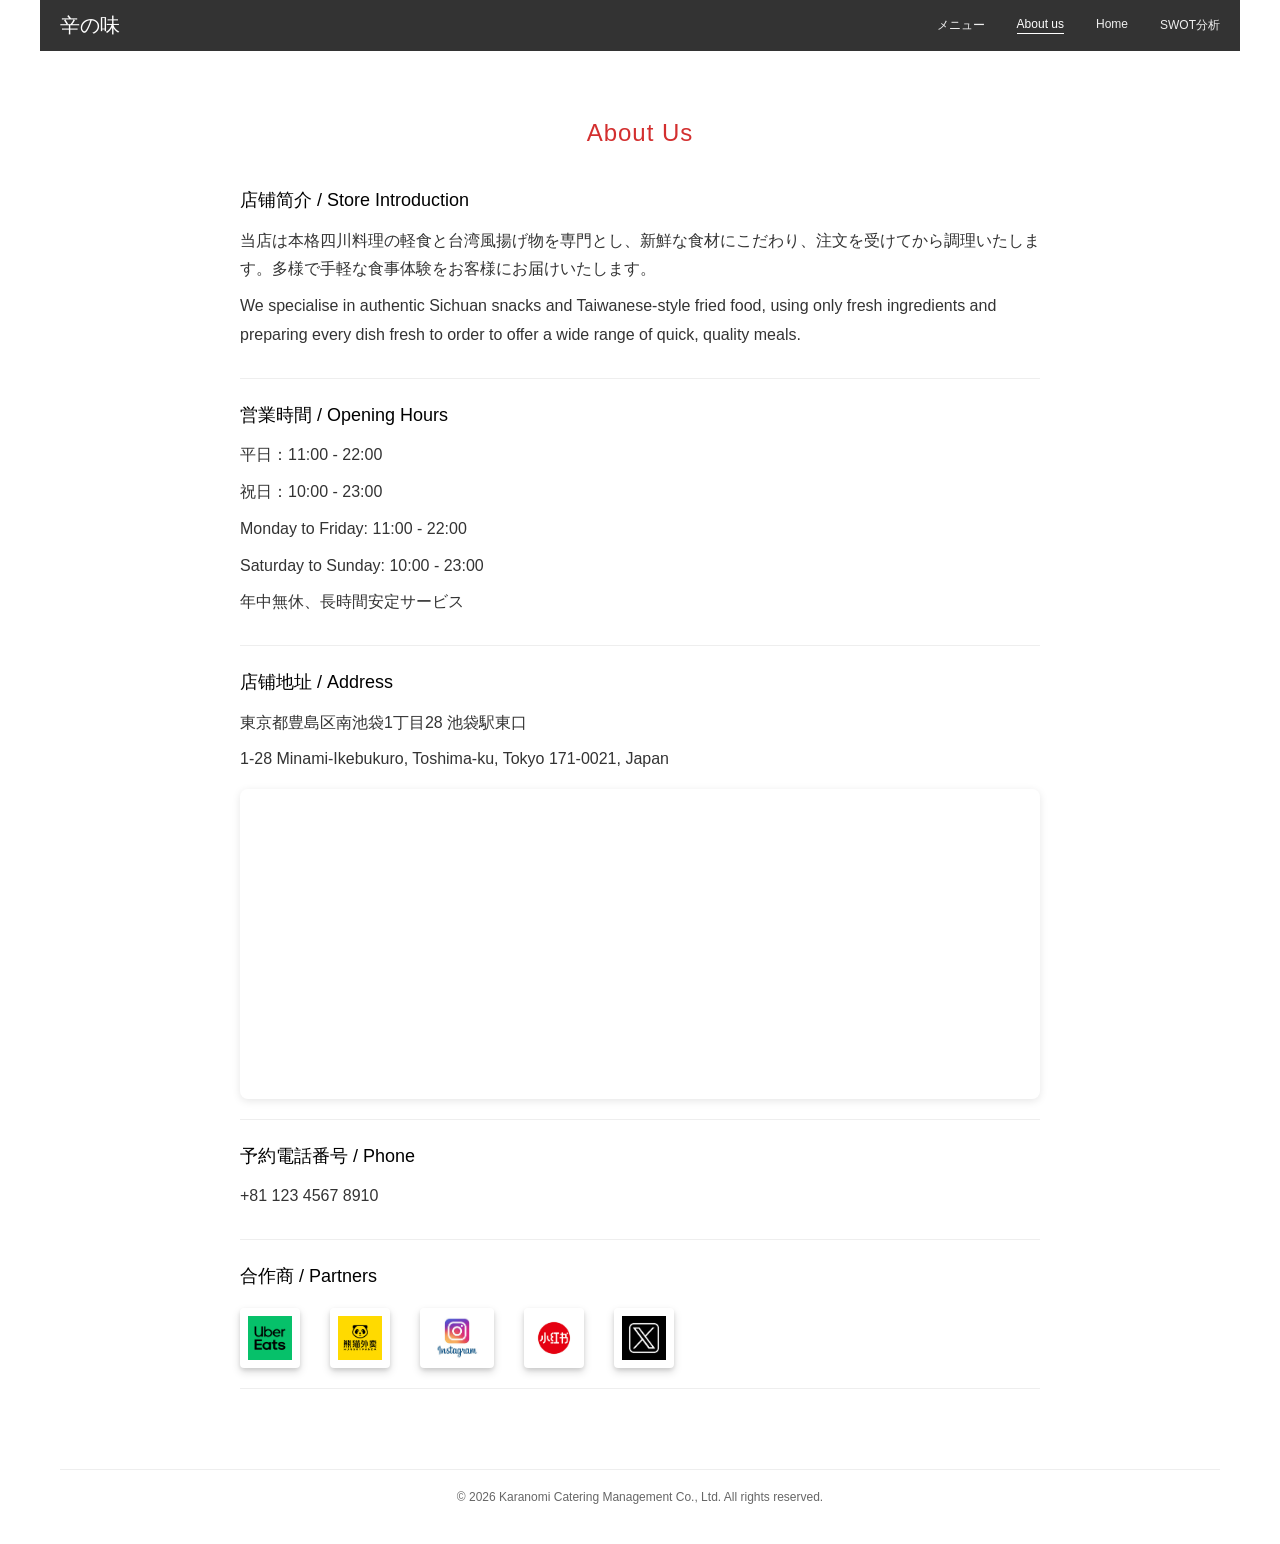
<file: about.html>
<!DOCTYPE html>
<html lang="zh-CN">
<head>
  <meta charset="UTF-8">
  <meta name="viewport" content="width=device-width, initial-scale=1.0">
  <title>About Us - 辛の味</title>
  <!-- 引入外部 about.css 文件 -->
  <link rel="stylesheet" href="about.css">
</head>
<body>
  <!-- 导航栏 -->
  <nav>
    <div class="nav-container">
      <a href="index.html" class="nav-logo">辛の味</a>
      <div class="nav-links">
        <a href="menu.html">メニュー</a>
        <a href="about.html">About us</a>
        <a href="index.html">Home</a>
        <a href="swot.html">SWOT分析</a>
      </div>
    </div>
  </nav>

  <!-- 店铺信息主体 -->
  <div class="about-container">
    <h2 class="about-title">About Us</h2>

    <div class="store-info">
      <h3>店铺简介 / Store Introduction</h3>
      <p>当店は本格四川料理の軽食と台湾風揚げ物を専門とし、新鮮な食材にこだわり、注文を受けてから調理いたします。多様で手軽な食事体験をお客様にお届けいたします。</p>
      <p>We specialise in authentic Sichuan snacks and Taiwanese-style fried food, using only fresh ingredients and preparing every dish fresh to order to offer a wide range of quick, quality meals.</p>
    </div>

    <div class="store-info">
      <h3>営業時間 / Opening Hours</h3>
      <p>平日：11:00 - 22:00</p>
      <p>祝日：10:00 - 23:00</p>
      <p>Monday to Friday: 11:00 - 22:00</p>
      <p>Saturday to Sunday: 10:00 - 23:00</p>
      <p>年中無休、長時間安定サービス</p>
    </div>

    <div class="store-info">
        <h3>店铺地址 / Address</h3>
        <p>東京都豊島区南池袋1丁目28 池袋駅東口</p>
        <p>1-28 Minami-Ikebukuro, Toshima-ku, Tokyo 171-0021, Japan</p>
        <!-- Google卫星地图 -->
        <div class="map-container">
            <iframe 
                src="https://www.google.com/maps/embed?pb=!1m18!1m12!1m3!1d3239.971424129393!2d139.710371!3d35.730001!2m3!1f0!2f0!3f0!3m2!1i1024!2i768!4f13.1!3m3!1m2!1s0x60188cdd881b19d3%3A0x5f8d64a072c41f1!2z5rCQ5aSn6Z2S56uL5p2x5Y-j!5e0!3m2!1szh-CN!2sjp!4v1741940000000!5m2!1szh-CN!2sjp&t=k" 
                width="100%" 
                height="300" 
                style="border:0;" 
                allowfullscreen="" 
                loading="lazy" 
                referrerpolicy="no-referrer-when-downgrade">
            </iframe>
        </div>
    </div>

    <div class="store-info">
      <h3>予約電話番号 / Phone</h3>
      <p>+81 123 4567 8910</p>
    </div>

    <!-- 新增合作商板块 -->
    <div class="store-info">
        <h3>合作商 / Partners</h3>
        <!-- 合作商 Logo 容器 -->
        <div class="partners-logos">
            <img src="pictures/UberEats.png" alt="Uber Eats" class="partner-logo">
            <img src="pictures/HungryPanda.png" alt="Hungry Panda" class="partner-logo">
            <img src="pictures/Instagram.jpeg" alt="Instagram" class="partner-logo">
            <img src="pictures/xhs.png" alt="xhs" class="partner-logo">
            <img src="pictures/Xtwitter.png" alt="Xtwitter" class="partner-logo">
        </div>
    </div>
  </div>

  <footer>
    <p>© 2026 Karanomi Catering Management Co., Ltd. All rights reserved.</p>
  </footer>
</body>
</html>
</file>
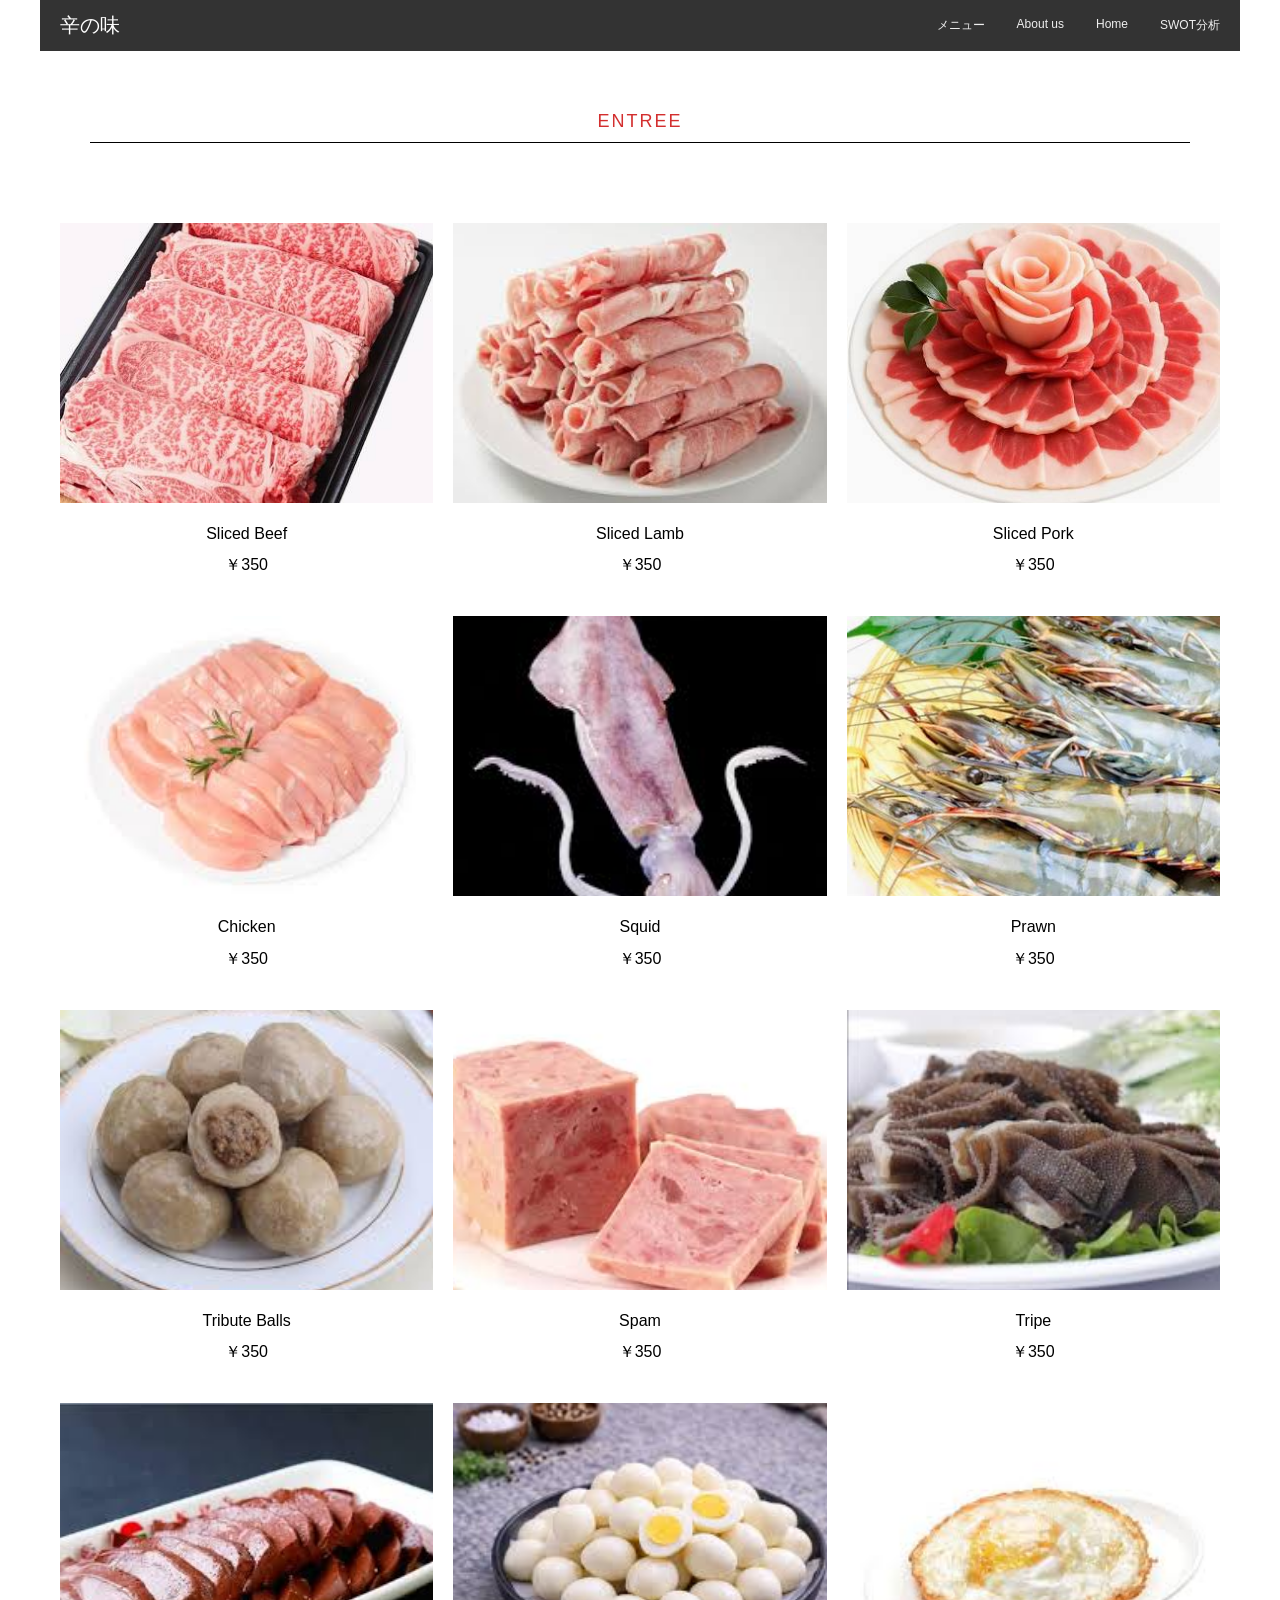
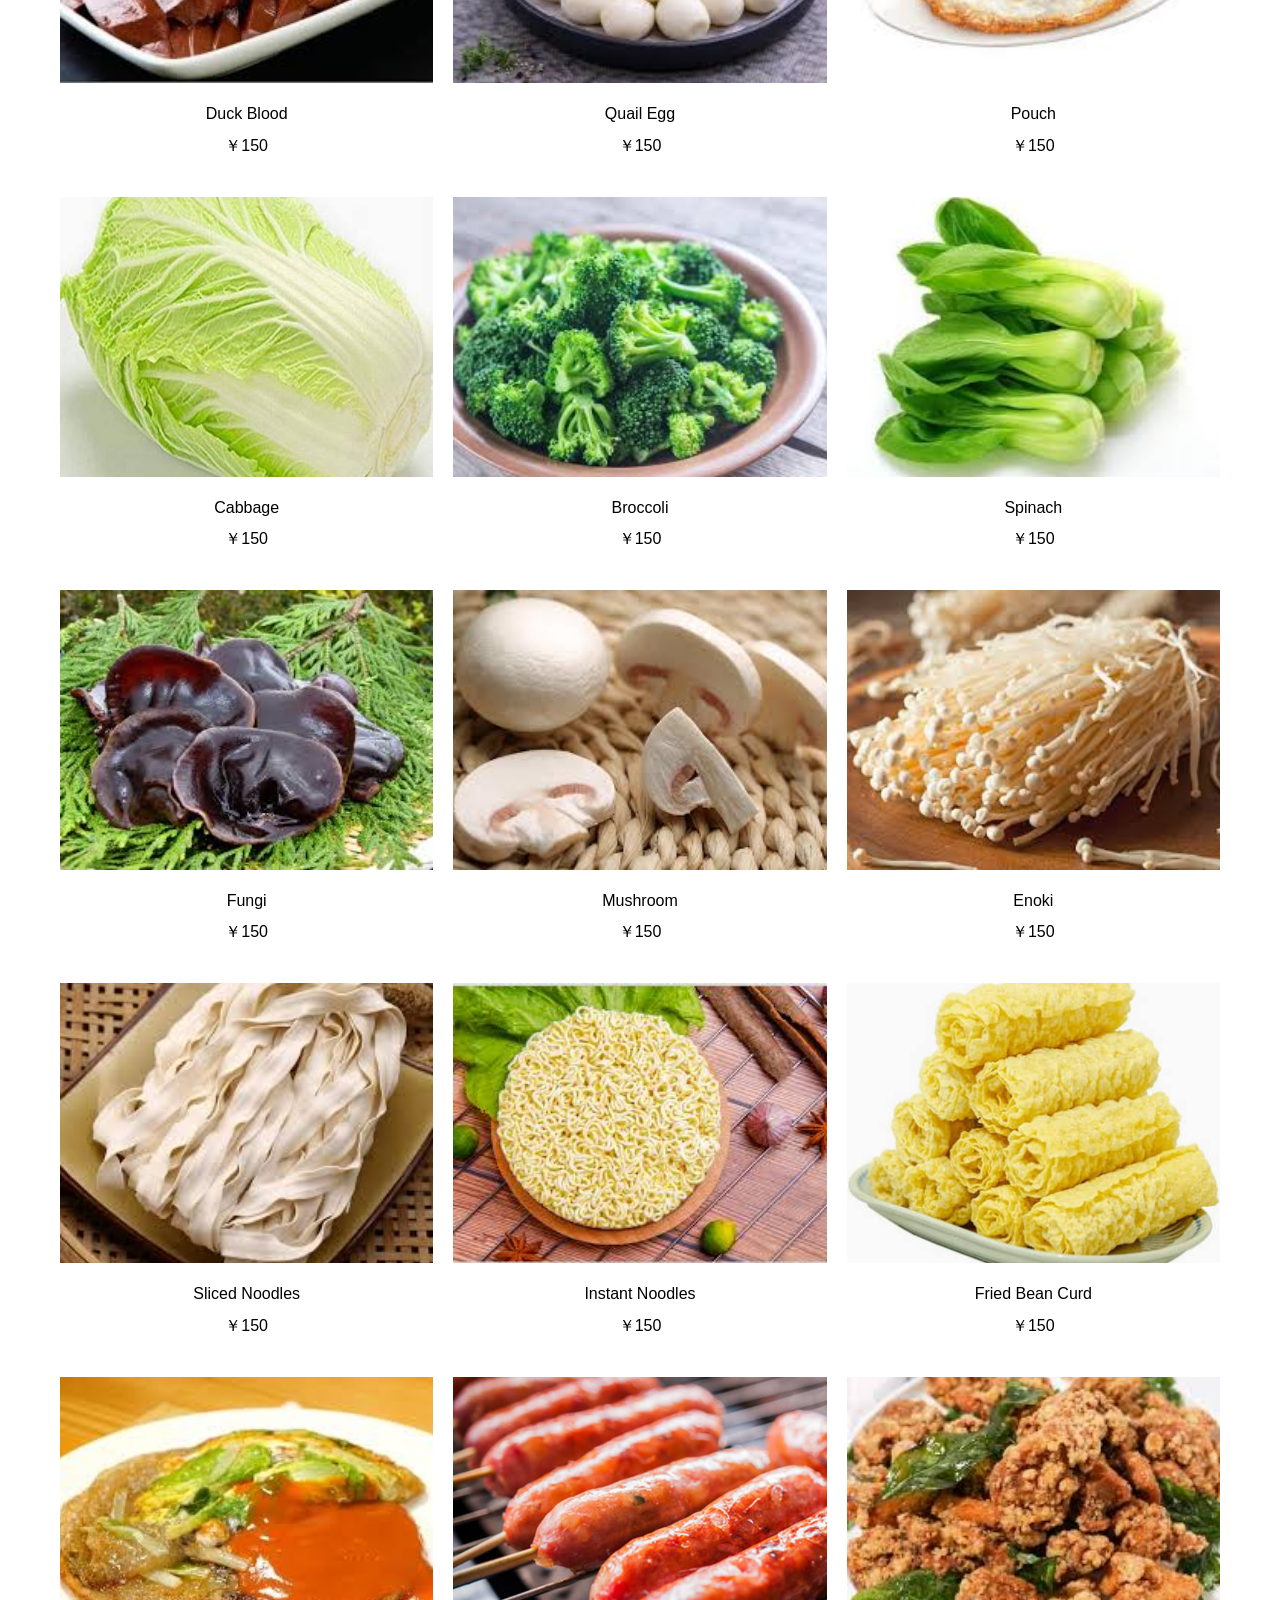
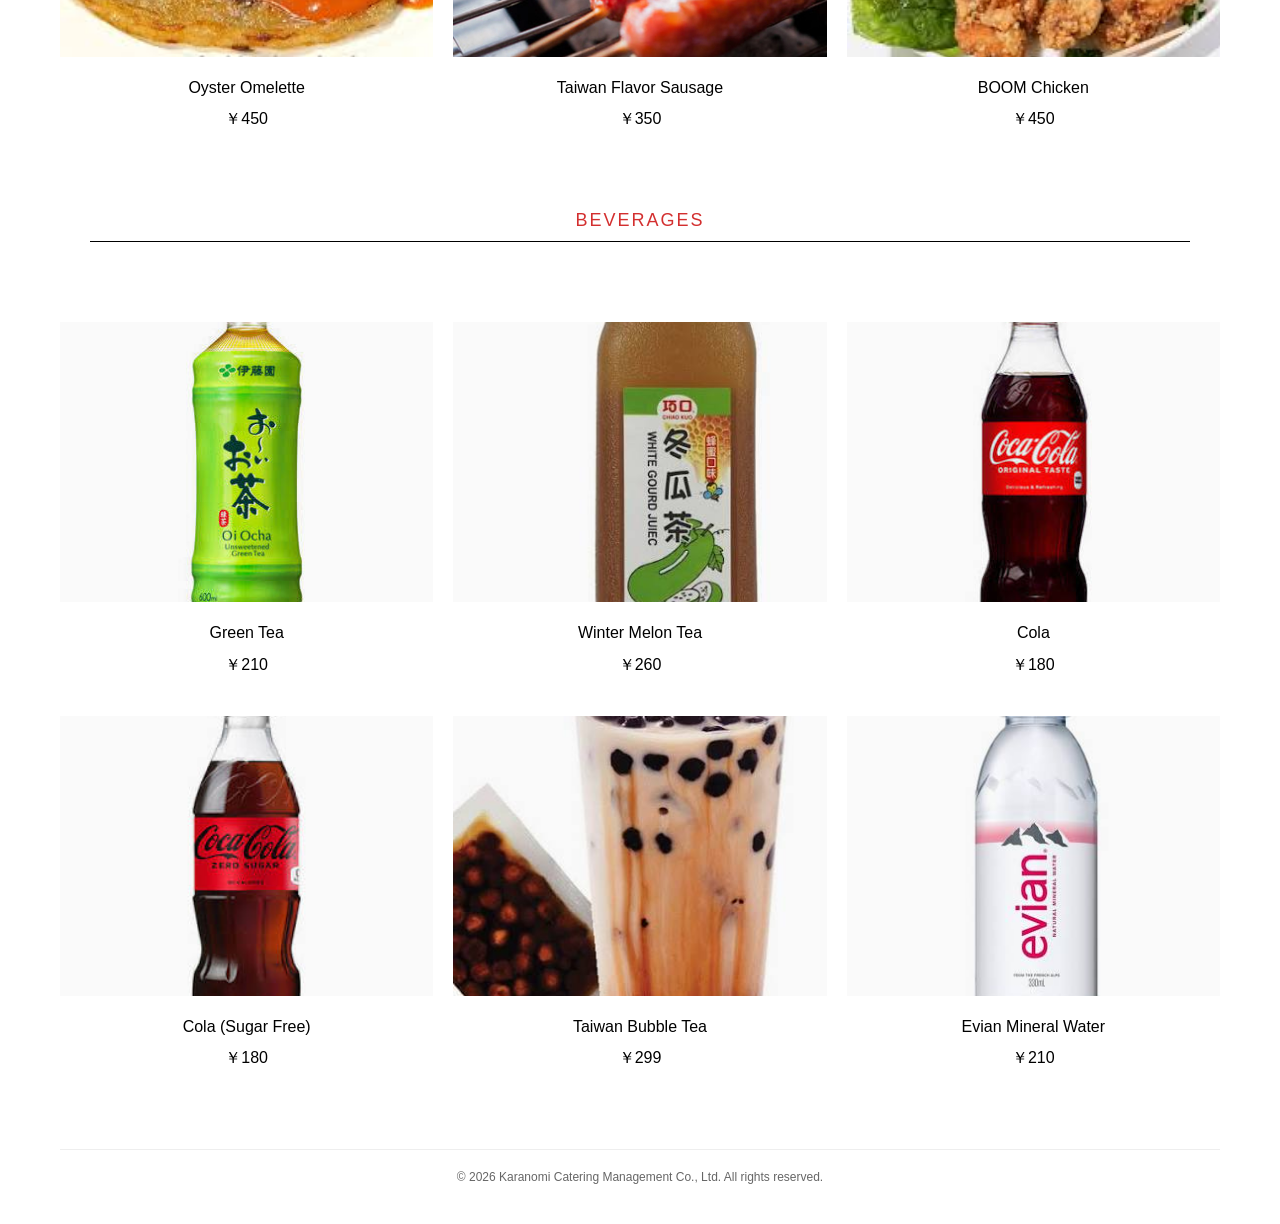
<file: menu.html>
<!DOCTYPE html>
<html lang="zh-CN">
<head>
    <meta charset="UTF-8">
    <meta name="viewport" content="width=device-width, initial-scale=1.0">
    <title>辛の味 - 全部菜品</title>
    <link rel="stylesheet" href="menu-style.css">
</head>
<body>
    <nav>
        <div class="nav-container">
            <a href="index.html" class="nav-logo">辛の味</a>
            <div class="nav-links">
                <a href="menu.html" class="menu-link">メニュー</a>
                <a href="about.html">About us</a>
                <a href="index.html#home">Home</a>
                <a href="swot.html">SWOT分析</a>
            </div>
        </div>
    </nav>

    <div class="section-header">
        <h2 class="entree-title">ENTREE</h2>
        <div class="divider"></div>
    </div>

    <!-- 必须保证ID是fullMenuGrid -->
    <section class="menu-section">
        <div class="menu-grid" id="fullMenuGrid"></div>
    </section>

    <!-- 新增 Beverages 板块（样式和 Entree 完全一致） -->
    <!-- menu.html 中 Beverages 板块 -->
    <section class="menu-section beverages-section">
    <div class="section-header">
        <h2 class="beverages-title">BEVERAGES</h2>
        <div class="divider"></div>
    </div>
    <div class="menu-grid" id="beveragesMenuGrid"></div>
    </section>
    

    <footer>
        <p>© 2026 Karanomi Catering Management Co., Ltd. All rights reserved.</p>
    </footer>

    <script src="menu-script.js"></script>
</body>
</html>
</file>
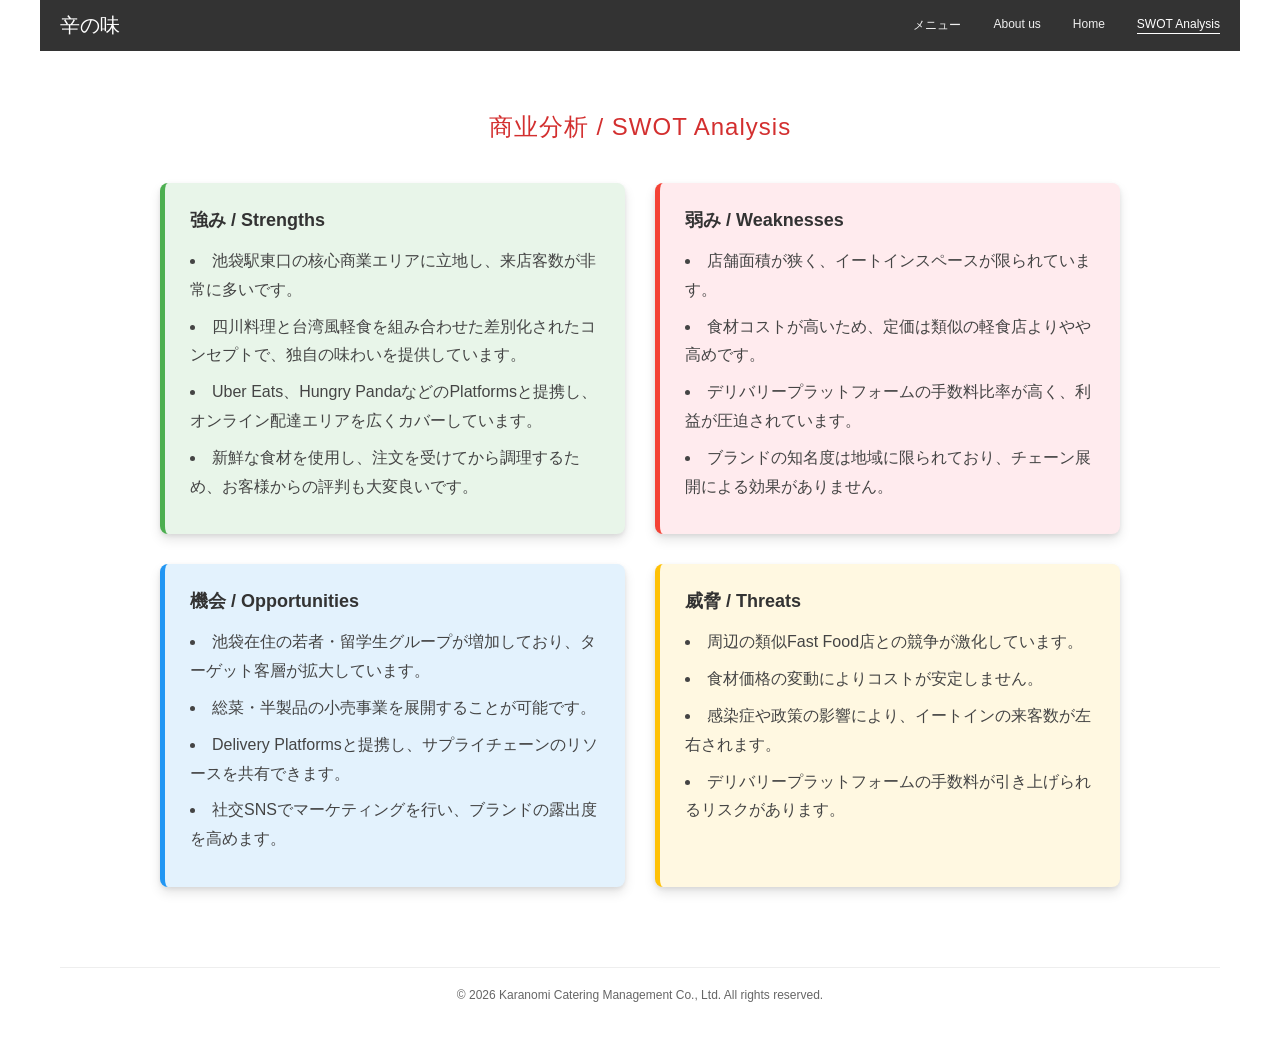
<file: swot.html>
<!DOCTYPE html>
<html lang="zh-CN">
<head>
    <meta charset="UTF-8">
    <meta name="viewport" content="width=device-width, initial-scale=1.0">
    <title>SWOT Analysis - 辛の味</title>
    <!-- 引入公共样式 + SWOT 专属样式 -->
    <link rel="stylesheet" href="swot.css">
</head>
<body>
    <!-- 导航栏（和其他页面统一） -->
    <nav>
        <div class="nav-container">
            <a href="index.html" class="nav-logo">辛の味</a>
            <div class="nav-links">
                <a href="menu.html">メニュー</a>
                <a href="about.html">About us</a>
                <a href="index.html">Home</a>
                <a href="swot.html">SWOT Analysis</a>
            </div>
        </div>
    </nav>

    <!-- SWOT 分析主体内容 -->
    <div class="swot-container">
        <h2 class="swot-title">商业分析 / SWOT Analysis</h2>
        
        <!-- SWOT 四象限布局 -->
        <div class="swot-grid">
            <!-- 优势 (Strengths) -->
            <div class="swot-card strengths">
                <h3>強み / Strengths</h3>
                <ul>
                    <li>池袋駅東口の核心商業エリアに立地し、来店客数が非常に多いです。</li>
                    <li>四川料理と台湾風軽食を組み合わせた差別化されたコンセプトで、独自の味わいを提供しています。</li>
                    <li>Uber Eats、Hungry PandaなどのPlatformsと提携し、オンライン配達エリアを広くカバーしています。</li>
                    <li>新鮮な食材を使用し、注文を受けてから調理するため、お客様からの評判も大変良いです。</li>
                </ul>
            </div>

            <!-- 劣势 (Weaknesses) -->
            <div class="swot-card weaknesses">
                <h3>弱み / Weaknesses</h3>
                <ul>
                    <li>店舗面積が狭く、イートインスペースが限られています。</li>
                    <li>食材コストが高いため、定価は類似の軽食店よりやや高めです。</li>
                    <li>デリバリープラットフォームの手数料比率が高く、利益が圧迫されています。</li>
                    <li>ブランドの知名度は地域に限られており、チェーン展開による効果がありません。</li>
                </ul>
            </div>

            <!-- 机会 (Opportunities) -->
            <div class="swot-card opportunities">
                <h3>機会 / Opportunities</h3>
                <ul>
                    <li>池袋在住の若者・留学生グループが増加しており、ターゲット客層が拡大しています。</li>
                    <li>総菜・半製品の小売事業を展開することが可能です。</li>
                    <li>Delivery Platformsと提携し、サプライチェーンのリソースを共有できます。</li>
                    <li>社交SNSでマーケティングを行い、ブランドの露出度を高めます。</li>
                </ul>
            </div>

            <!-- 威胁 (Threats) -->
            <div class="swot-card threats">
                <h3>威脅 / Threats</h3>
                <ul>
                    <li>周辺の類似Fast Food店との競争が激化しています。</li>
                    <li>食材価格の変動によりコストが安定しません。</li>
                    <li>感染症や政策の影響により、イートインの来客数が左右されます。</li>
                    <li>デリバリープラットフォームの手数料が引き上げられるリスクがあります。</li>
                </ul>
            </div>
        </div>
    </div>

    <footer>
        <p>© 2026 Karanomi Catering Management Co., Ltd. All rights reserved.</p>
    </footer>
</body>
</html>
</file>
<file: about.css>
/* about.css - 关于我们页面专属样式 */

/* 全局重置 */
* {
  margin: 0;
  padding: 0;
  box-sizing: border-box;
  font-family: -apple-system, BlinkMacSystemFont, "Segoe UI", Roboto, Helvetica, Arial, sans-serif;
}

body {
  background-color: #ffffff;
  color: #000000;
  padding: 40px 20px;
  max-width: 1200px;
  margin: 0 auto;
}

/* 导航栏（和其他页面统一风格） */
nav {
  background-color: rgba(0, 0, 0, 0.8);
  backdrop-filter: saturate(180%) blur(20px);
  position: sticky;
  top: 0;
  z-index: 1000;
  margin: -40px -20px 60px -20px;
  padding: 0 20px;
}

.nav-container {
  max-width: 1200px;
  margin: 0 auto;
  display: flex;
  justify-content: space-between;
  align-items: center;
  padding: 12px 0;
}

.nav-logo {
  color: white;
  font-size: 20px;
  font-weight: 500;
  text-decoration: none;
}

.nav-links {
  display: flex;
  gap: 32px;
}

.nav-links a {
  color: rgba(255, 255, 255, 0.92);
  text-decoration: none;
  font-size: 12px;
  transition: color 0.3s;
}

.nav-links a:hover {
  color: white;
}

/* 当前页面激活态（About us 按钮高亮） */
.nav-links a[href="about.html"] {
  color: white;
  font-weight: 500;
  border-bottom: 1px solid white;
}

/* 店铺信息核心样式 */
.about-container {
  max-width: 800px;
  margin: 0 auto;
  line-height: 1.8;
  font-size: 16px;
}

.about-title {
  font-size: 24px;
  font-weight: 500;
  margin-bottom: 30px;
  text-align: center;
  color: #d32f2f;
  letter-spacing: 1px;
}

.store-info {
  margin-bottom: 20px;
  padding-bottom: 20px;
  border-bottom: 1px solid #eee;
}

.store-info h3 {
  font-size: 18px;
  margin-bottom: 10px;
  font-weight: 500;
}

.store-info p {
  color: #333;
  margin-bottom: 8px;
}

/* 底部样式 */
footer {
  text-align: center;
  margin-top: 80px;
  font-size: 12px;
  color: #666666;
  padding-top: 20px;
  border-top: 1px solid #eee;
}

/* 地图容器样式 */
.map-container {
  margin-top: 15px;
  border-radius: 8px;
  overflow: hidden;
  box-shadow: 0 2px 8px rgba(0, 0, 0, 0.1);
}

/* 适配移动端地图高度 */
@media (max-width: 600px) {
  .map-container iframe {
    height: 250px; /* 移动端缩小地图高度 */
  }
}

/* 合作商 Logo 样式（立体效果） */
.partners-logos {
  display: flex;
  gap: 30px;
  align-items: center;
  margin-top: 15px;
  flex-wrap: wrap;
}

.partner-logo {
  height: 60px;
  width: auto;
  transition: all 0.3s ease; /* 统一过渡动画 */
  /* 核心立体样式：阴影+轻微透视+圆角 */
  box-shadow: 
    0 4px 8px rgba(0, 0, 0, 0.15), /* 底层阴影 */
    0 2px 4px rgba(0, 0, 0, 0.1),  /* 中层阴影 */
    inset 0 1px 0 rgba(255, 255, 255, 0.8); /* 顶部高光，模拟立体反光 */
  border-radius: 4px; /* 轻微圆角，更贴合立体质感 */
  padding: 8px; /* 内边距，避免 Logo 贴边 */
  background-color: white; /* 白色底，增强立体对比 */
  transform: perspective(100px) translateZ(0); /* 轻微透视，强化立体 */
}

.partner-logo:hover {
  /* 悬浮时立体效果增强 */
  transform: perspective(100px) translateZ(5px) scale(1.05);
  box-shadow: 
    0 6px 12px rgba(0, 0, 0, 0.2),
    0 3px 6px rgba(0, 0, 0, 0.15),
    inset 0 1px 0 rgba(255, 255, 255, 0.9);
}

/* 移动端适配 */
@media (max-width: 600px) {
  .partner-logo {
    height: 45px;
    padding: 6px; /* 移动端同步缩小内边距 */
  }
}
</file>
<file: menu-style.css>
/* 全局重置 - 保证跨浏览器一致性 */
* {
  margin: 0;
  padding: 0;
  box-sizing: border-box;
  font-family: -apple-system, BlinkMacSystemFont, "Segoe UI", Roboto, Helvetica, Arial, sans-serif;
}

body {
  background-color: #ffffff; /* 纯白背景，匹配图示 */
  color: #000000; /* 黑色文字 */
  padding: 40px 20px; /* 页面内边距 */
  max-width: 1200px; /* 内容最大宽度，居中显示 */
  margin: 0 auto;
}

/* 导航栏 - 保留苹果风格，和首页一致 */
nav {
  background-color: rgba(0, 0, 0, 0.8);
  backdrop-filter: saturate(180%) blur(20px);
  position: sticky;
  top: 0;
  z-index: 1000;
  margin: -40px -20px 60px -20px; /* 抵消body padding，全屏导航 */
  padding: 0 20px;
}

.nav-container {
  max-width: 1200px;
  margin: 0 auto;
  display: flex;
  justify-content: space-between;
  align-items: center;
  padding: 12px 0;
}

.nav-logo {
  color: white;
  font-size: 20px;
  font-weight: 500;
  text-decoration: none;
}

.nav-links {
  display: flex;
  gap: 32px;
}

.nav-links a {
  color: rgba(255, 255, 255, 0.92);
  text-decoration: none;
  font-size: 12px;
  transition: color 0.3s;
}

.nav-links a:hover {
  color: white;
}

/* ENTREE 标题样式 - 匹配图示 */
.section-header {
  text-align: center;
  margin-bottom: 40px;
  position: relative;
}

.entree-title {
  font-size: 18px;
  font-weight: 500;
  color: #d32f2f; /* 红色 ENTREE 文字 */
  letter-spacing: 2px;
  text-transform: uppercase;
  margin-bottom: 10px;
}

.divider {
  width: 100%;
  height: 1px;
  background-color: #000000; /* 黑色分隔线 */
  max-width: 1100px;
  margin: 0 auto;
}


.section-header {
  text-align: center;
  margin-bottom: 80px;
  position: relative;
}

/* 只给 Beverages 板块增加上边距 */
.beverages-section {
  margin-top: 80px; /* 数值可按需调整，比如 60px/80px/100px */
}

.beverages-title {
  font-size: 18px;
  font-weight: 500;
  color: #d32f2f; /* 红色 ENTREE 文字 */
  letter-spacing: 2px;
  text-transform: uppercase;
  margin-bottom: 10px;
}

.divider {
  width: 100%;
  height: 1px;
  background-color: #000000; /* 黑色分隔线 */
  max-width: 1100px;
  margin: 0 auto;
}



/* 菜品网格布局 - 2行3列，匹配图示 */
.menu-grid {
  display: grid;
  grid-template-columns: repeat(3, 1fr); /* 固定3列，匹配图示 */
  gap: 40px 20px; /* 行列间距，匹配图示 */
  margin-top: 40px;
}

/* 菜品卡片样式 - 极简无阴影，匹配图示 */
.menu-card {
  text-align: center;
  background-color: transparent; /* 透明背景，无卡片框 */
  padding: 0;
  border: none;
  box-shadow: none;
}

/* 菜品图片容器 - 匹配图示比例 */
.menu-img {
  width: 100%;
  height: 280px; /* 匹配图示图片高度 */
  overflow: hidden;
  margin-bottom: 20px;
  background-color: #f8f8f8; /* 图片占位浅灰 */
}

.menu-img img {
  width: 100%;
  height: 100%;
  object-fit: cover; /* 保持图片比例，填充容器 */
  display: block;
}

/* 菜品名称 - 英文+中文双语，匹配图示 */
.menu-name {
  font-size: 16px;
  font-weight: 400;
  color: #000000;
  margin-bottom: 10px;
  line-height: 1.4;
}

/* 菜品价格 - 澳元样式，匹配图示 */
.menu-price {
  font-size: 16px;
  font-weight: 400;
  color: #000000;
}

/* 购物车按钮 - 可选（图示无按钮，如需保留则隐藏/极简） */
.menu-btn {
  display: none; /* 隐藏按钮，完全匹配图示；如需保留可取消注释 */
  /* 如需保留按钮的极简样式：
  padding: 6px 12px;
  background-color: transparent;
  color: #000;
  border: 1px solid #000;
  border-radius: 0;
  font-size: 14px;
  margin-top: 10px;
  cursor: pointer;
  transition: background-color 0.3s;
  */
}

/* .menu-btn:hover {
  background-color: #f0f0f0;
} */

/* 响应式适配 - 小屏幕自动调整列数 */
@media (max-width: 900px) {
  .menu-grid {
    grid-template-columns: repeat(2, 1fr); /* 平板2列 */
  }
}

@media (max-width: 600px) {
  .menu-grid {
    grid-template-columns: 1fr; /* 手机1列 */
  }
  .menu-img {
    height: 220px; /* 手机端图片高度适配 */
  }
}

/* 底部样式 - 极简匹配整体风格 */
footer {
  text-align: center;
  margin-top: 80px;
  font-size: 12px;
  color: #666666;
  padding-top: 20px;
  border-top: 1px solid #eee;
}

/* 菜品卡片悬浮放大效果（核心样式） */
.menu-card {
  transition: transform 0.3s ease; /* 整体卡片过渡动画，可选 */
  overflow: hidden; /* 防止图片放大超出卡片 */
}

/* 图片容器悬浮放大 */
.menu-img {
  transition: transform 0.3s cubic-bezier(0.25, 0.46, 0.45, 0.94); /* 平滑的放大动画曲线 */
  transform-origin: center center; /* 从图片中心放大，而非左上角 */
  overflow: hidden; /* 裁剪超出部分 */
}

/* 鼠标悬浮时图片放大1.1倍 */
.menu-card:hover .menu-img {
  transform: scale(1.1); /* 放大倍数，1.1=110%，可调整为1.05/1.2 */
}

/* 可选：悬浮时卡片轻微上浮，增强交互感 */
.menu-card:hover {
  transform: translateY(-5px); /* 向上偏移5px */
  box-shadow: 0 8px 16px rgba(0, 0, 0, 0.1); /* 轻微阴影，可选 */
}

/* 图片本身防止变形 */
.menu-img img {
  transition: all 0.3s ease;
  object-fit: cover; /* 保持图片比例，裁剪多余部分 */
}
</file>
<file: swot.css>
/* swot.css - SWOT分析页面专属样式 */

/* 全局重置 */
* {
  margin: 0;
  padding: 0;
  box-sizing: border-box;
  font-family: -apple-system, BlinkMacSystemFont, "Segoe UI", Roboto, Helvetica, Arial, sans-serif;
}

body {
  background-color: #ffffff;
  color: #000000;
  padding: 40px 20px;
  max-width: 1200px;
  margin: 0 auto;
}

/* 导航栏（和其他页面统一风格） */
nav {
  background-color: rgba(0, 0, 0, 0.8);
  backdrop-filter: saturate(180%) blur(20px);
  position: sticky;
  top: 0;
  z-index: 1000;
  margin: -40px -20px 60px -20px;
  padding: 0 20px;
}

.nav-container {
  max-width: 1200px;
  margin: 0 auto;
  display: flex;
  justify-content: space-between;
  align-items: center;
  padding: 12px 0;
}

.nav-logo {
  color: white;
  font-size: 20px;
  font-weight: 500;
  text-decoration: none;
}

.nav-links {
  display: flex;
  gap: 32px;
}

.nav-links a {
  color: rgba(255, 255, 255, 0.92);
  text-decoration: none;
  font-size: 12px;
  transition: color 0.3s;
}

.nav-links a:hover {
  color: white;
}

/* 当前页面激活态 */
.nav-links a[href="swot.html"] {
    color: white;
    font-weight: 500;
    border-bottom: 1px solid white;
}

/* 页面主体容器 */
.swot-container {
    max-width: 1000px;
    margin: 0 auto;
    padding: 0 20px;
}

/* 标题样式 */
.swot-title {
    font-size: 24px;
    font-weight: 500;
    margin-bottom: 40px;
    text-align: center;
    color: #d32f2f;
    letter-spacing: 1px;
}

/* SWOT 四象限网格布局 */
.swot-grid {
    display: grid;
    grid-template-columns: repeat(2, 1fr); /* 2列布局 */
    gap: 30px;
    margin-bottom: 40px;
}

/* SWOT 卡片通用样式（立体效果） */
.swot-card {
    padding: 25px;
    border-radius: 8px;
    box-shadow: 0 6px 12px rgba(0, 0, 0, 0.1),
                0 2px 4px rgba(0, 0, 0, 0.08);
    transition: transform 0.3s ease, box-shadow 0.3s ease;
}

.swot-card:hover {
    transform: translateY(-5px);
    box-shadow: 0 10px 20px rgba(0, 0, 0, 0.15);
}

/* 各象限专属配色 */
.strengths {
    background-color: #e8f5e9; /* 优势-浅绿色 */
    border-left: 5px solid #4caf50; /* 左侧色条强化区分 */
}

.weaknesses {
    background-color: #ffebee; /* 劣势-浅红色 */
    border-left: 5px solid #f44336;
}

.opportunities {
    background-color: #e3f2fd; /* 机会-浅蓝色 */
    border-left: 5px solid #2196f3;
}

.threats {
    background-color: #fff8e1; /* 威胁-浅黄色 */
    border-left: 5px solid #ffc107;
}

/* 卡片标题 */
.swot-card h3 {
    font-size: 18px;
    font-weight: 600;
    margin-bottom: 15px;
    color: #333;
}

/* 列表样式 */
.swot-card ul {
    list-style: disc inside;
    line-height: 1.8;
    color: #444;
    font-size: 16px;
}

.swot-card li {
    margin-bottom: 8px;
}

/* 底部样式 */
footer {
  text-align: center;
  margin-top: 80px;
  font-size: 12px;
  color: #666666;
  padding-top: 20px;
  border-top: 1px solid #eee;
}

/* 移动端适配 */
@media (max-width: 768px) {
    .swot-grid {
        grid-template-columns: 1fr; /* 移动端1列布局 */
    }
    .swot-card {
        padding: 20px;
    }
}
</file>
